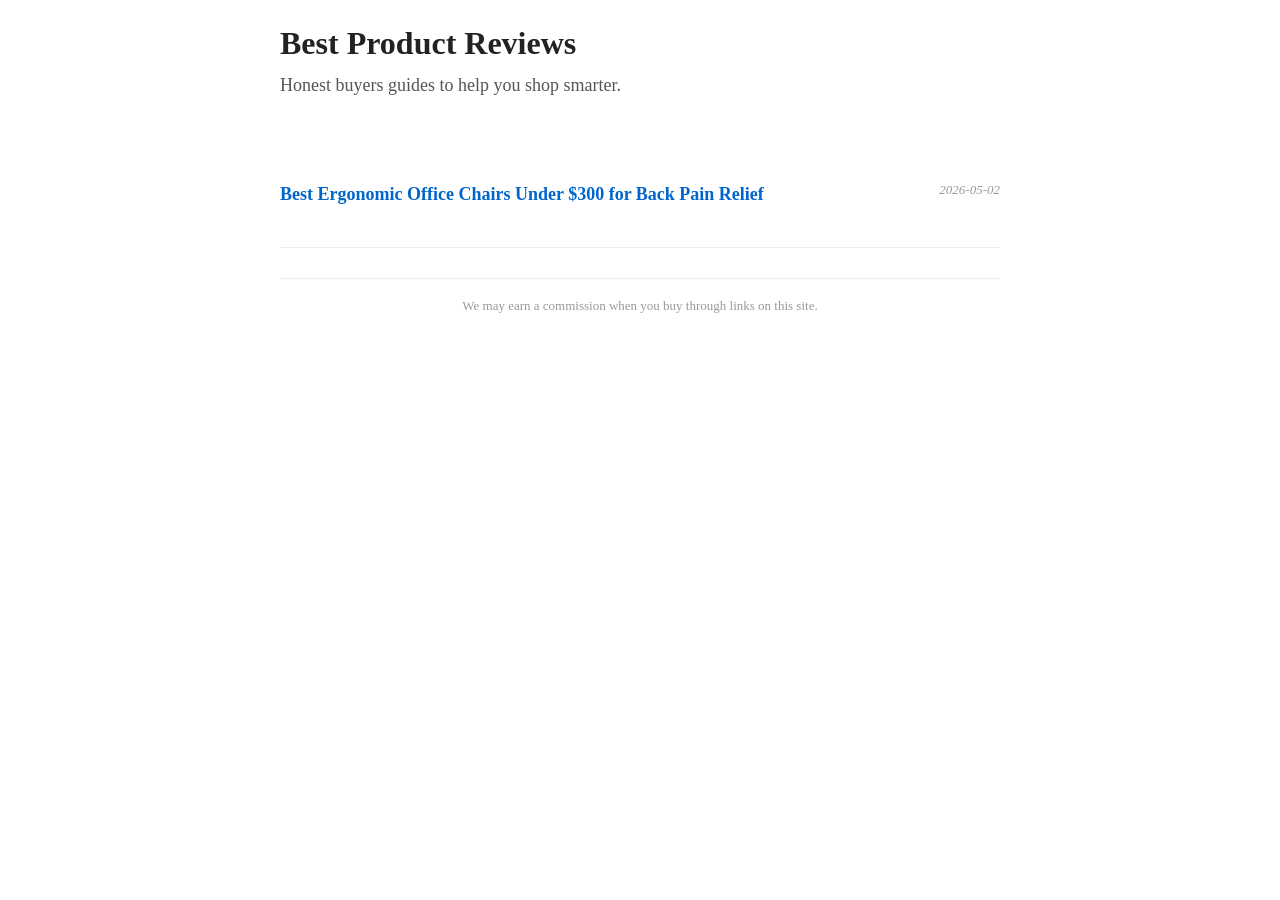
<file: index.html>
<!DOCTYPE html>
<html lang="en">
<head>
  <meta charset="UTF-8">
  <meta name="viewport" content="width=device-width, initial-scale=1.0">
  <title>Best Product Reviews and Buyers Guides</title>
  <meta name="description" content="In-depth buyers guides and product reviews to help you make the right purchase.">
  <link rel="stylesheet" href="style.css">
</head>
<body>
  <header>
    <h1>Best Product Reviews</h1>
    <p>Honest buyers guides to help you shop smarter.</p>
  </header>
  <main>
    
    <ul class="article-list">
      
      <li>
        <a href="https://taimaishu.github.io/cashflow-ai/articles/best-ergonomic-office-chairs-under-300-for-back-pain-relief.html">Best Ergonomic Office Chairs Under $300 for Back Pain Relief</a>
        <span class="date">2026-05-02</span>
      </li>
      
    </ul>
    
  </main>
  <footer>
    <p>We may earn a commission when you buy through links on this site.</p>
  </footer>
</body>
</html>
</file>
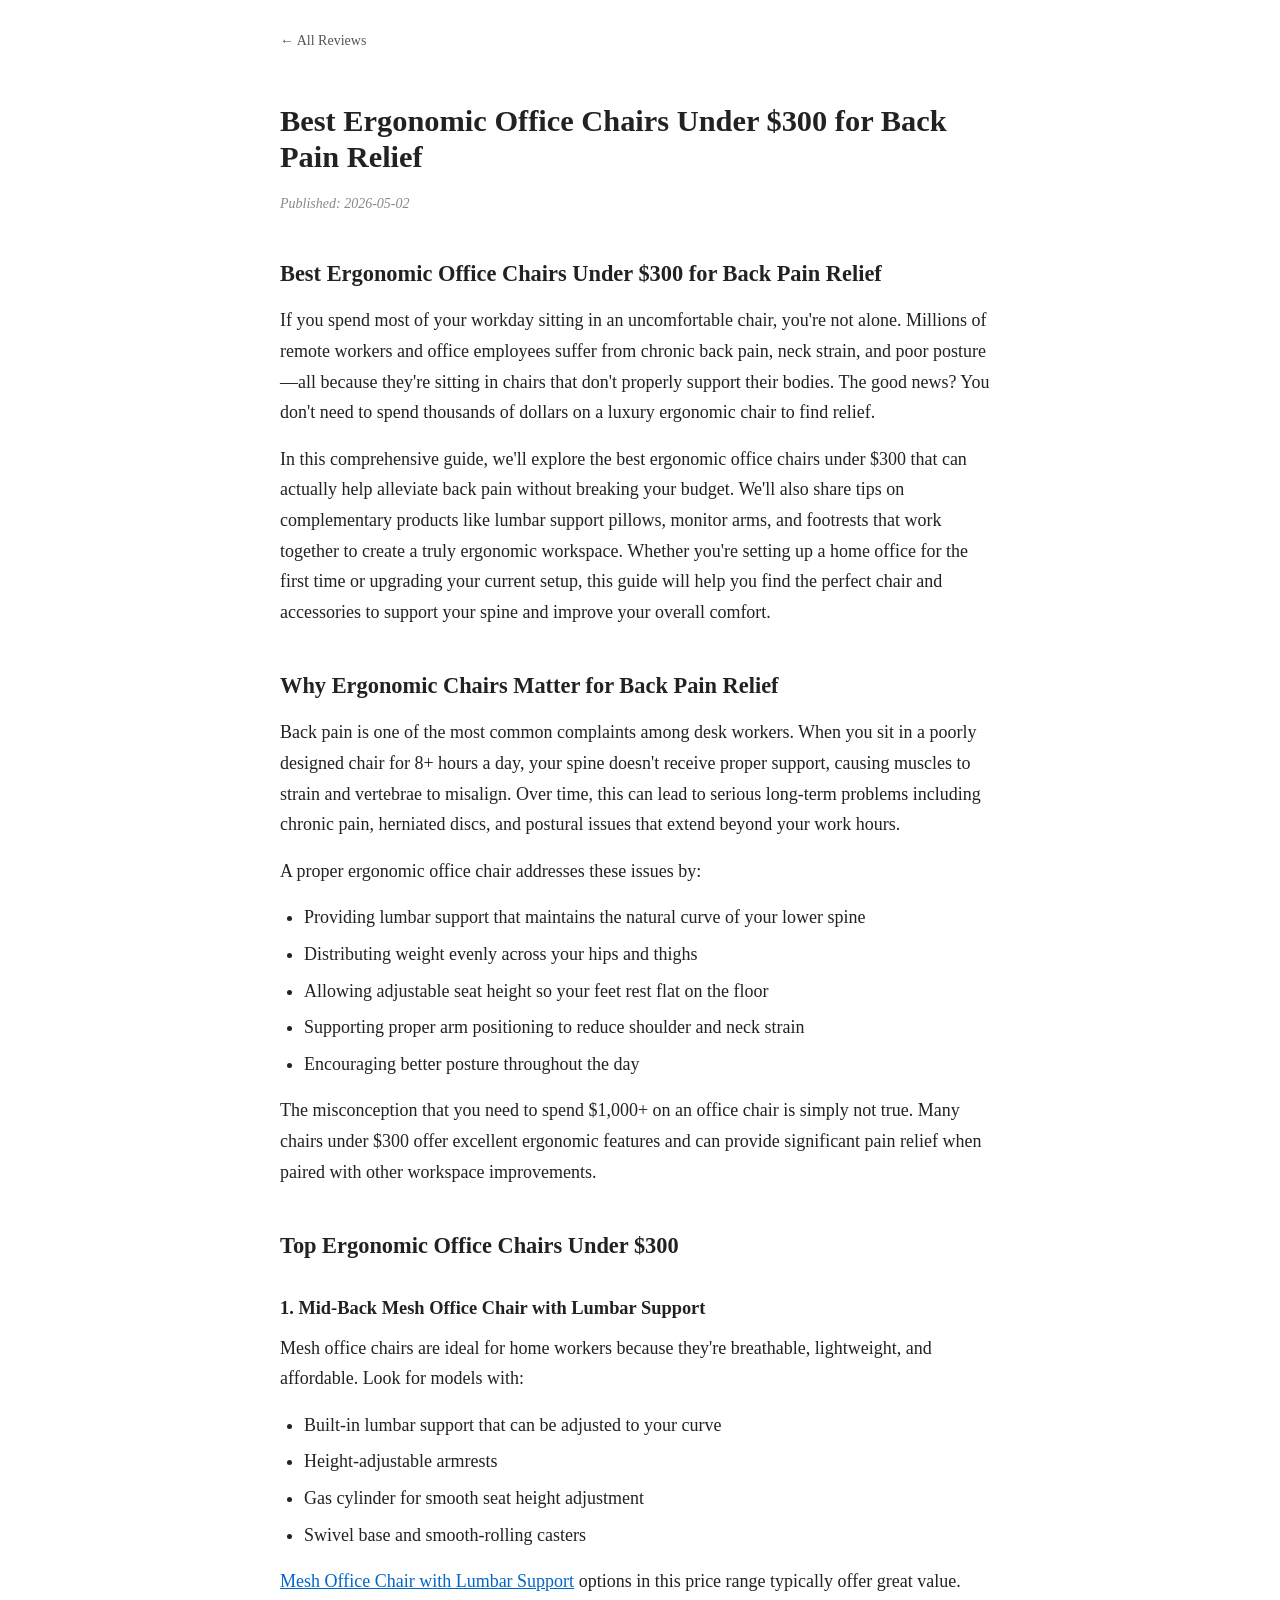
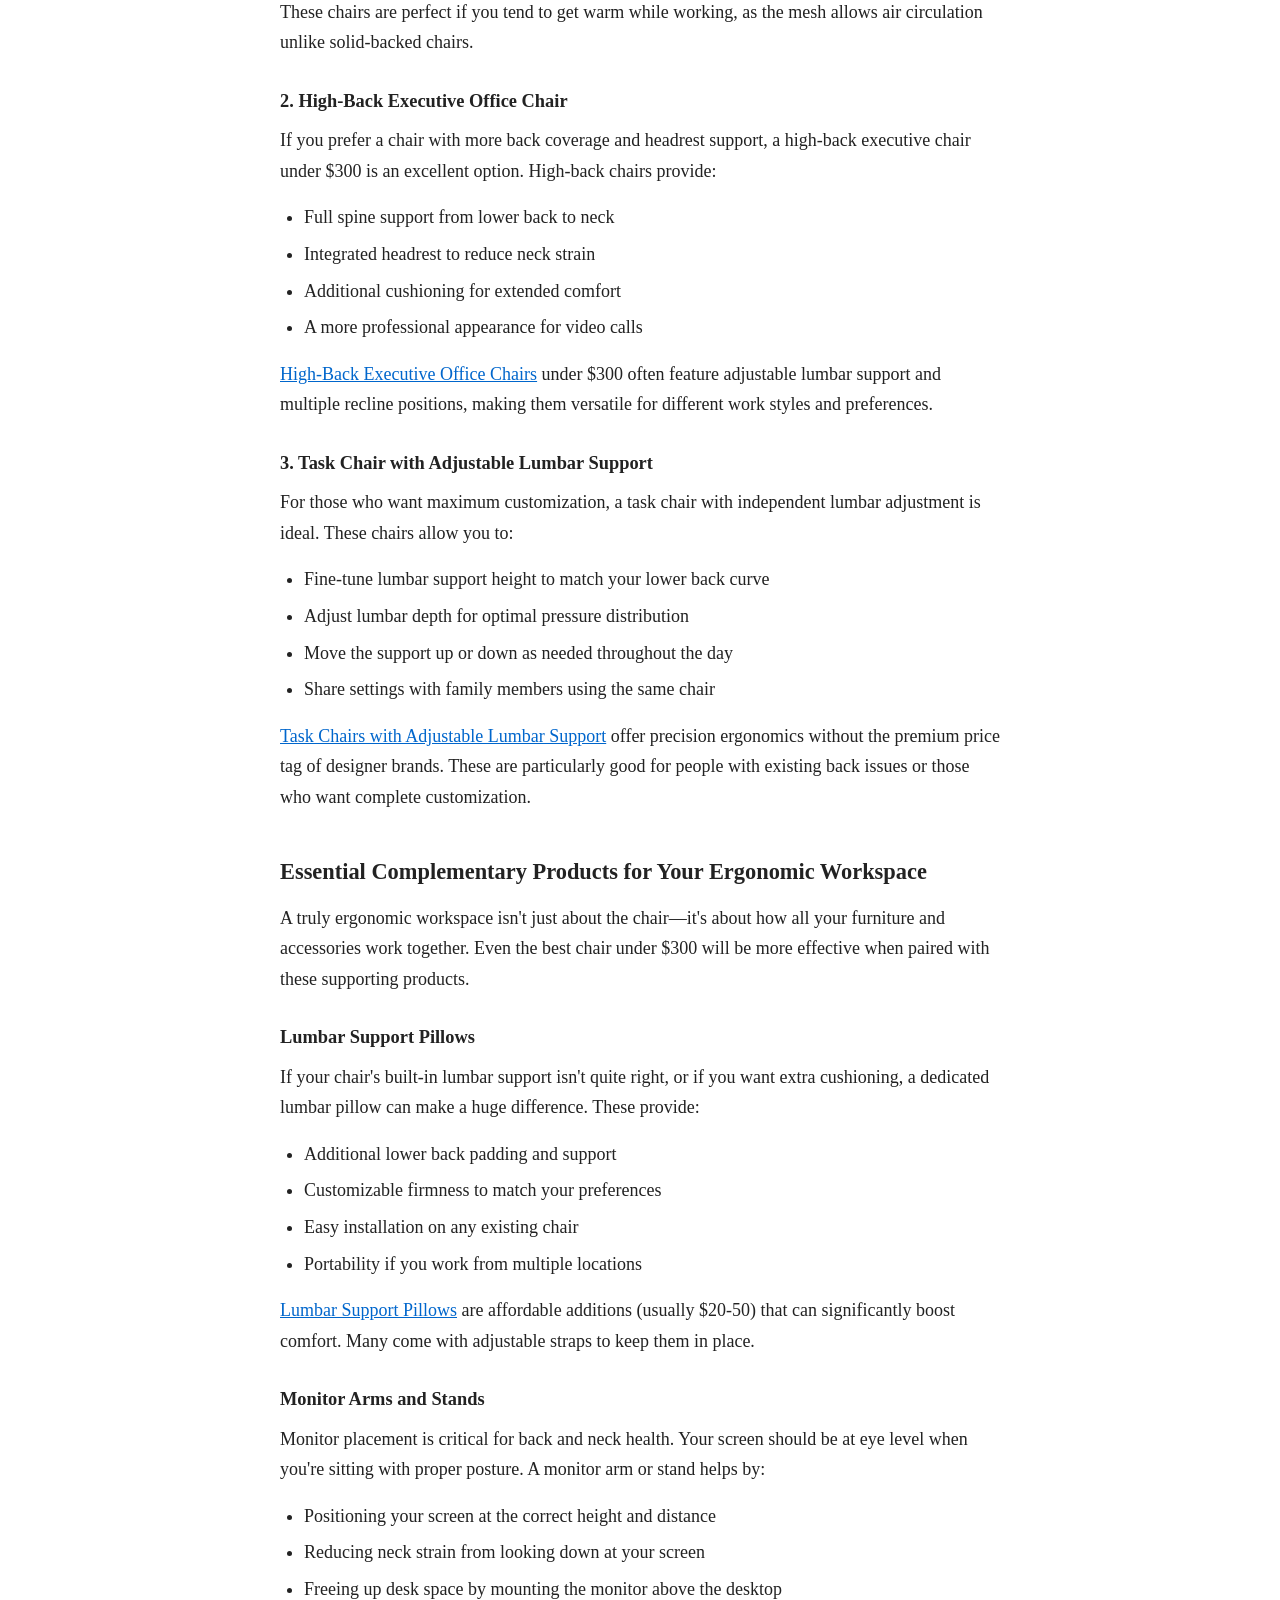
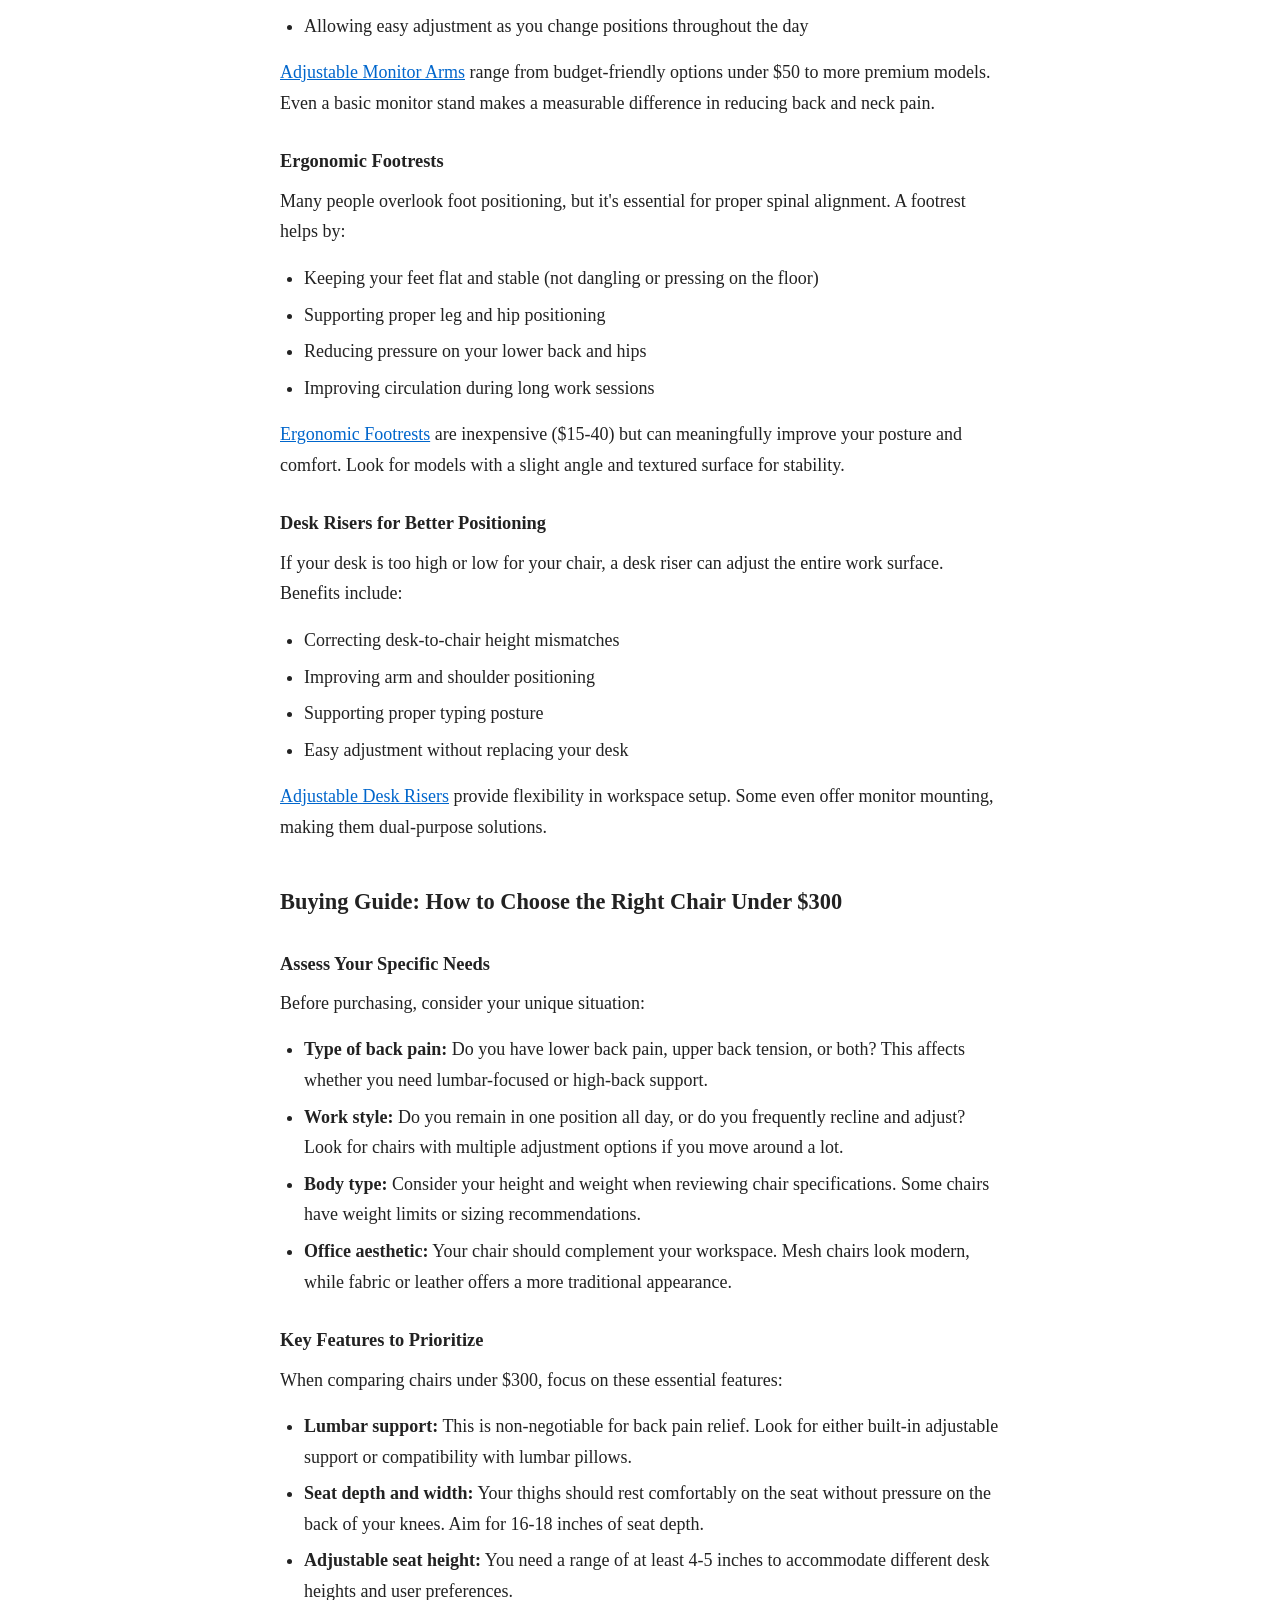
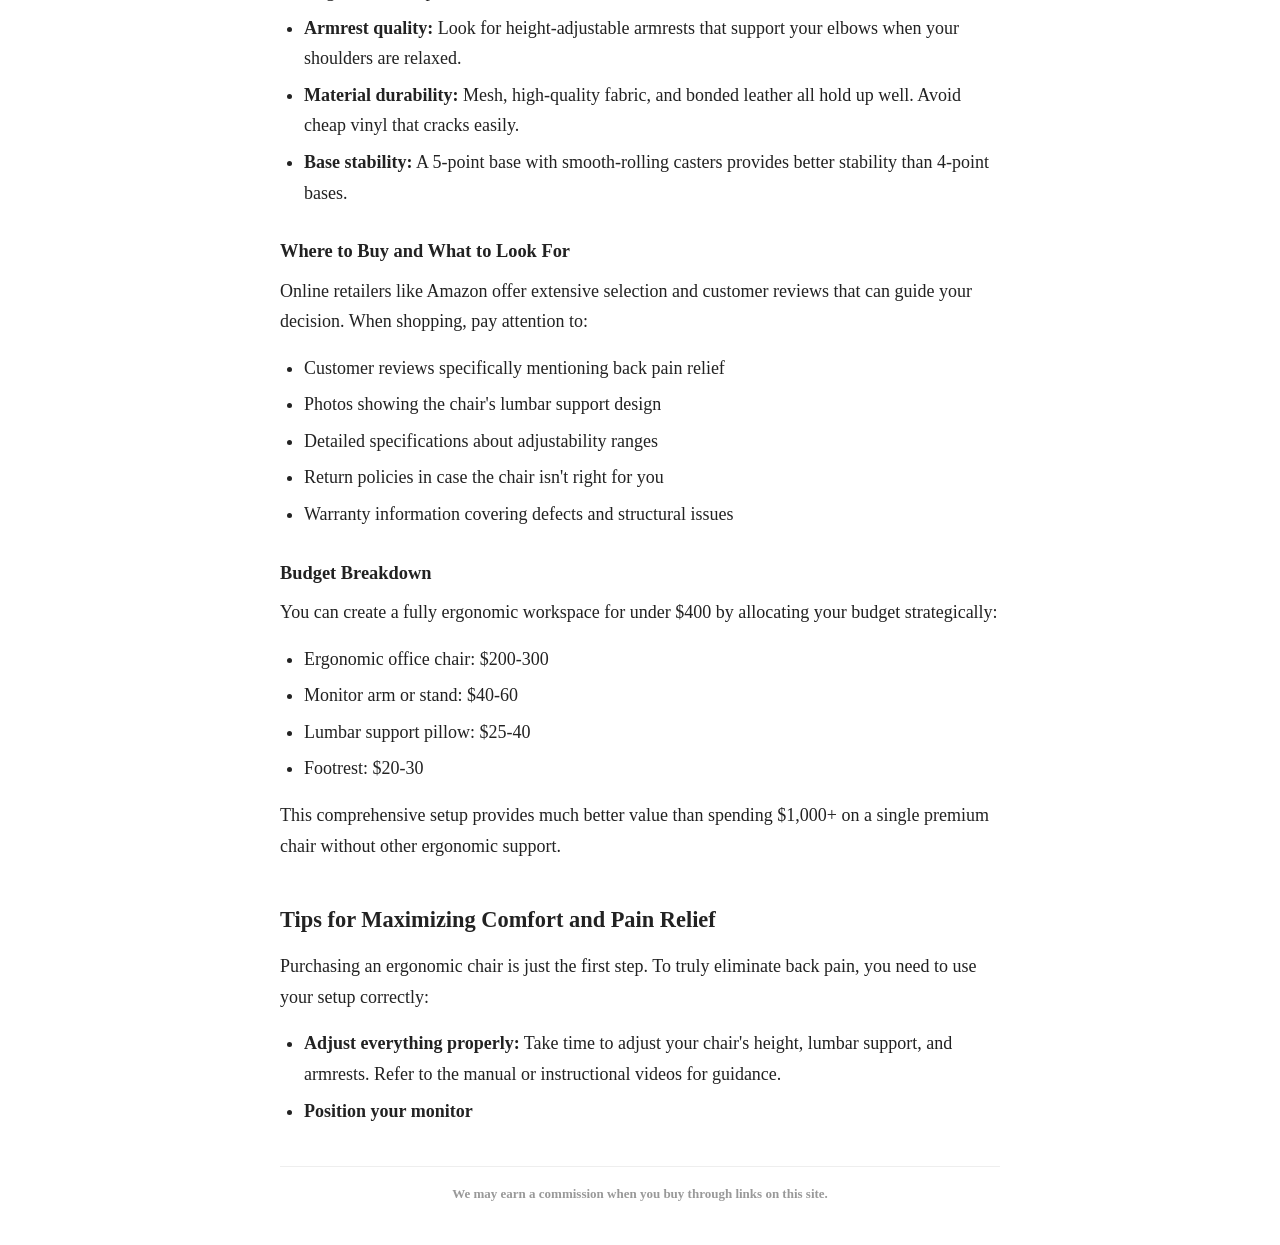
<file: articles/best-ergonomic-office-chairs-under-300-for-back-pain-relief.html>
<!DOCTYPE html>
<html lang="en">
<head>
  <meta charset="UTF-8">
  <meta name="viewport" content="width=device-width, initial-scale=1.0">
  <title>Best Ergonomic Office Chairs Under $300 for Back Pain Relief</title>
  <meta name="description" content="Best Ergonomic Office Chairs Under $300 for Back Pain Relief">
  <link rel="stylesheet" href="../style.css">
  <link rel="canonical" href="https://taimaishu.github.io/cashflow-ai/articles/best-ergonomic-office-chairs-under-300-for-back-pain-relief.html">
</head>
<body>
  <header>
    <nav><a href="https://taimaishu.github.io/cashflow-ai/">← All Reviews</a></nav>
  </header>
  <main>
    <article>
      <h1>Best Ergonomic Office Chairs Under $300 for Back Pain Relief</h1>
      <p class="date">Published: 2026-05-02</p>
      <div class="content">
        <h2>Best Ergonomic Office Chairs Under $300 for Back Pain Relief</h2>

<p>If you spend most of your workday sitting in an uncomfortable chair, you're not alone. Millions of remote workers and office employees suffer from chronic back pain, neck strain, and poor posture—all because they're sitting in chairs that don't properly support their bodies. The good news? You don't need to spend thousands of dollars on a luxury ergonomic chair to find relief.</p>

<p>In this comprehensive guide, we'll explore the best ergonomic office chairs under $300 that can actually help alleviate back pain without breaking your budget. We'll also share tips on complementary products like lumbar support pillows, monitor arms, and footrests that work together to create a truly ergonomic workspace. Whether you're setting up a home office for the first time or upgrading your current setup, this guide will help you find the perfect chair and accessories to support your spine and improve your overall comfort.</p>

<h2>Why Ergonomic Chairs Matter for Back Pain Relief</h2>

<p>Back pain is one of the most common complaints among desk workers. When you sit in a poorly designed chair for 8+ hours a day, your spine doesn't receive proper support, causing muscles to strain and vertebrae to misalign. Over time, this can lead to serious long-term problems including chronic pain, herniated discs, and postural issues that extend beyond your work hours.</p>

<p>A proper ergonomic office chair addresses these issues by:</p>

<ul>
<li>Providing lumbar support that maintains the natural curve of your lower spine</li>
<li>Distributing weight evenly across your hips and thighs</li>
<li>Allowing adjustable seat height so your feet rest flat on the floor</li>
<li>Supporting proper arm positioning to reduce shoulder and neck strain</li>
<li>Encouraging better posture throughout the day</li>
</ul>

<p>The misconception that you need to spend $1,000+ on an office chair is simply not true. Many chairs under $300 offer excellent ergonomic features and can provide significant pain relief when paired with other workspace improvements.</p>

<h2>Top Ergonomic Office Chairs Under $300</h2>

<h3>1. Mid-Back Mesh Office Chair with Lumbar Support</h3>

<p>Mesh office chairs are ideal for home workers because they're breathable, lightweight, and affordable. Look for models with:</p>

<ul>
<li>Built-in lumbar support that can be adjusted to your curve</li>
<li>Height-adjustable armrests</li>
<li>Gas cylinder for smooth seat height adjustment</li>
<li>Swivel base and smooth-rolling casters</li>
</ul>

<p><a href="https://www.amazon.com/s?k=mesh+office+chair+lumbar+support&tag=cashflowai209-20" target="_blank" rel="noopener">Mesh Office Chair with Lumbar Support</a> options in this price range typically offer great value. These chairs are perfect if you tend to get warm while working, as the mesh allows air circulation unlike solid-backed chairs.</p>

<h3>2. High-Back Executive Office Chair</h3>

<p>If you prefer a chair with more back coverage and headrest support, a high-back executive chair under $300 is an excellent option. High-back chairs provide:</p>

<ul>
<li>Full spine support from lower back to neck</li>
<li>Integrated headrest to reduce neck strain</li>
<li>Additional cushioning for extended comfort</li>
<li>A more professional appearance for video calls</li>
</ul>

<p><a href="https://www.amazon.com/s?k=high+back+executive+office+chair+ergonomic&tag=cashflowai209-20" target="_blank" rel="noopener">High-Back Executive Office Chairs</a> under $300 often feature adjustable lumbar support and multiple recline positions, making them versatile for different work styles and preferences.</p>

<h3>3. Task Chair with Adjustable Lumbar Support</h3>

<p>For those who want maximum customization, a task chair with independent lumbar adjustment is ideal. These chairs allow you to:</p>

<ul>
<li>Fine-tune lumbar support height to match your lower back curve</li>
<li>Adjust lumbar depth for optimal pressure distribution</li>
<li>Move the support up or down as needed throughout the day</li>
<li>Share settings with family members using the same chair</li>
</ul>

<p><a href="https://www.amazon.com/s?k=task+chair+adjustable+lumbar+support&tag=cashflowai209-20" target="_blank" rel="noopener">Task Chairs with Adjustable Lumbar Support</a> offer precision ergonomics without the premium price tag of designer brands. These are particularly good for people with existing back issues or those who want complete customization.</p>

<h2>Essential Complementary Products for Your Ergonomic Workspace</h2>

<p>A truly ergonomic workspace isn't just about the chair—it's about how all your furniture and accessories work together. Even the best chair under $300 will be more effective when paired with these supporting products.</p>

<h3>Lumbar Support Pillows</h3>

<p>If your chair's built-in lumbar support isn't quite right, or if you want extra cushioning, a dedicated lumbar pillow can make a huge difference. These provide:</p>

<ul>
<li>Additional lower back padding and support</li>
<li>Customizable firmness to match your preferences</li>
<li>Easy installation on any existing chair</li>
<li>Portability if you work from multiple locations</li>
</ul>

<p><a href="https://www.amazon.com/s?k=ergonomic+lumbar+support+pillow&tag=cashflowai209-20" target="_blank" rel="noopener">Lumbar Support Pillows</a> are affordable additions (usually $20-50) that can significantly boost comfort. Many come with adjustable straps to keep them in place.</p>

<h3>Monitor Arms and Stands</h3>

<p>Monitor placement is critical for back and neck health. Your screen should be at eye level when you're sitting with proper posture. A monitor arm or stand helps by:</p>

<ul>
<li>Positioning your screen at the correct height and distance</li>
<li>Reducing neck strain from looking down at your screen</li>
<li>Freeing up desk space by mounting the monitor above the desktop</li>
<li>Allowing easy adjustment as you change positions throughout the day</li>
</ul>

<p><a href="https://www.amazon.com/s?k=adjustable+monitor+arm+desk&tag=cashflowai209-20" target="_blank" rel="noopener">Adjustable Monitor Arms</a> range from budget-friendly options under $50 to more premium models. Even a basic monitor stand makes a measurable difference in reducing back and neck pain.</p>

<h3>Ergonomic Footrests</h3>

<p>Many people overlook foot positioning, but it's essential for proper spinal alignment. A footrest helps by:</p>

<ul>
<li>Keeping your feet flat and stable (not dangling or pressing on the floor)</li>
<li>Supporting proper leg and hip positioning</li>
<li>Reducing pressure on your lower back and hips</li>
<li>Improving circulation during long work sessions</li>
</ul>

<p><a href="https://www.amazon.com/s?k=ergonomic+footrest+office&tag=cashflowai209-20" target="_blank" rel="noopener">Ergonomic Footrests</a> are inexpensive ($15-40) but can meaningfully improve your posture and comfort. Look for models with a slight angle and textured surface for stability.</p>

<h3>Desk Risers for Better Positioning</h3>

<p>If your desk is too high or low for your chair, a desk riser can adjust the entire work surface. Benefits include:</p>

<ul>
<li>Correcting desk-to-chair height mismatches</li>
<li>Improving arm and shoulder positioning</li>
<li>Supporting proper typing posture</li>
<li>Easy adjustment without replacing your desk</li>
</ul>

<p><a href="https://www.amazon.com/s?k=adjustable+desk+riser&tag=cashflowai209-20" target="_blank" rel="noopener">Adjustable Desk Risers</a> provide flexibility in workspace setup. Some even offer monitor mounting, making them dual-purpose solutions.</p>

<h2>Buying Guide: How to Choose the Right Chair Under $300</h2>

<h3>Assess Your Specific Needs</h3>

<p>Before purchasing, consider your unique situation:</p>

<ul>
<li><strong>Type of back pain:</strong> Do you have lower back pain, upper back tension, or both? This affects whether you need lumbar-focused or high-back support.</li>
<li><strong>Work style:</strong> Do you remain in one position all day, or do you frequently recline and adjust? Look for chairs with multiple adjustment options if you move around a lot.</li>
<li><strong>Body type:</strong> Consider your height and weight when reviewing chair specifications. Some chairs have weight limits or sizing recommendations.</li>
<li><strong>Office aesthetic:</strong> Your chair should complement your workspace. Mesh chairs look modern, while fabric or leather offers a more traditional appearance.</li>
</ul>

<h3>Key Features to Prioritize</h3>

<p>When comparing chairs under $300, focus on these essential features:</p>

<ul>
<li><strong>Lumbar support:</strong> This is non-negotiable for back pain relief. Look for either built-in adjustable support or compatibility with lumbar pillows.</li>
<li><strong>Seat depth and width:</strong> Your thighs should rest comfortably on the seat without pressure on the back of your knees. Aim for 16-18 inches of seat depth.</li>
<li><strong>Adjustable seat height:</strong> You need a range of at least 4-5 inches to accommodate different desk heights and user preferences.</li>
<li><strong>Armrest quality:</strong> Look for height-adjustable armrests that support your elbows when your shoulders are relaxed.</li>
<li><strong>Material durability:</strong> Mesh, high-quality fabric, and bonded leather all hold up well. Avoid cheap vinyl that cracks easily.</li>
<li><strong>Base stability:</strong> A 5-point base with smooth-rolling casters provides better stability than 4-point bases.</li>
</ul>

<h3>Where to Buy and What to Look For</h3>

<p>Online retailers like Amazon offer extensive selection and customer reviews that can guide your decision. When shopping, pay attention to:</p>

<ul>
<li>Customer reviews specifically mentioning back pain relief</li>
<li>Photos showing the chair's lumbar support design</li>
<li>Detailed specifications about adjustability ranges</li>
<li>Return policies in case the chair isn't right for you</li>
<li>Warranty information covering defects and structural issues</li>
</ul>

<h3>Budget Breakdown</h3>

<p>You can create a fully ergonomic workspace for under $400 by allocating your budget strategically:</p>

<ul>
<li>Ergonomic office chair: $200-300</li>
<li>Monitor arm or stand: $40-60</li>
<li>Lumbar support pillow: $25-40</li>
<li>Footrest: $20-30</li>
</ul>

<p>This comprehensive setup provides much better value than spending $1,000+ on a single premium chair without other ergonomic support.</p>

<h2>Tips for Maximizing Comfort and Pain Relief</h2>

<p>Purchasing an ergonomic chair is just the first step. To truly eliminate back pain, you need to use your setup correctly:</p>

<ul>
<li><strong>Adjust everything properly:</strong> Take time to adjust your chair's height, lumbar support, and armrests. Refer to the manual or instructional videos for guidance.</li>
<li><strong>Position your monitor
      </div>
    </article>
  </main>
  <footer>
    <p>We may earn a commission when you buy through links on this site.</p>
  </footer>
</body>
</html>
</file>
<file: style.css>
*, *::before, *::after { box-sizing: border-box; margin: 0; padding: 0; }

body {
  font-family: Georgia, 'Times New Roman', serif;
  font-size: 18px;
  line-height: 1.7;
  color: #222;
  background: #fff;
  padding: 0 16px;
}

header, main, footer {
  max-width: 720px;
  margin: 0 auto;
  padding: 24px 0;
}

header nav a { color: #555; text-decoration: none; font-size: 14px; }
header nav a:hover { color: #000; }
header h1 { font-size: 2rem; margin-bottom: 8px; }
header p  { color: #555; }

h1 { font-size: 1.9rem; line-height: 1.2; margin-bottom: 16px; }
h2 { font-size: 1.4rem; margin-top: 40px; margin-bottom: 12px; }
h3 { font-size: 1.15rem; margin-top: 28px; margin-bottom: 8px; }
p  { margin-bottom: 16px; }

ul, ol { margin: 0 0 16px 24px; }
li { margin-bottom: 6px; }

a { color: #0066cc; }
a:hover { color: #003d99; }

.date { color: #888; font-size: 14px; margin-bottom: 32px; font-style: italic; }

.article-list { list-style: none; margin: 0; padding: 0; }
.article-list li { display: flex; justify-content: space-between; padding: 14px 0; border-bottom: 1px solid #eee; }
.article-list a  { color: #0066cc; font-weight: 600; text-decoration: none; }
.article-list a:hover { text-decoration: underline; }
.article-list .date { font-size: 13px; color: #999; white-space: nowrap; margin-left: 16px; }

footer { border-top: 1px solid #eee; color: #999; font-size: 13px; text-align: center; padding-top: 16px; }
</file>
